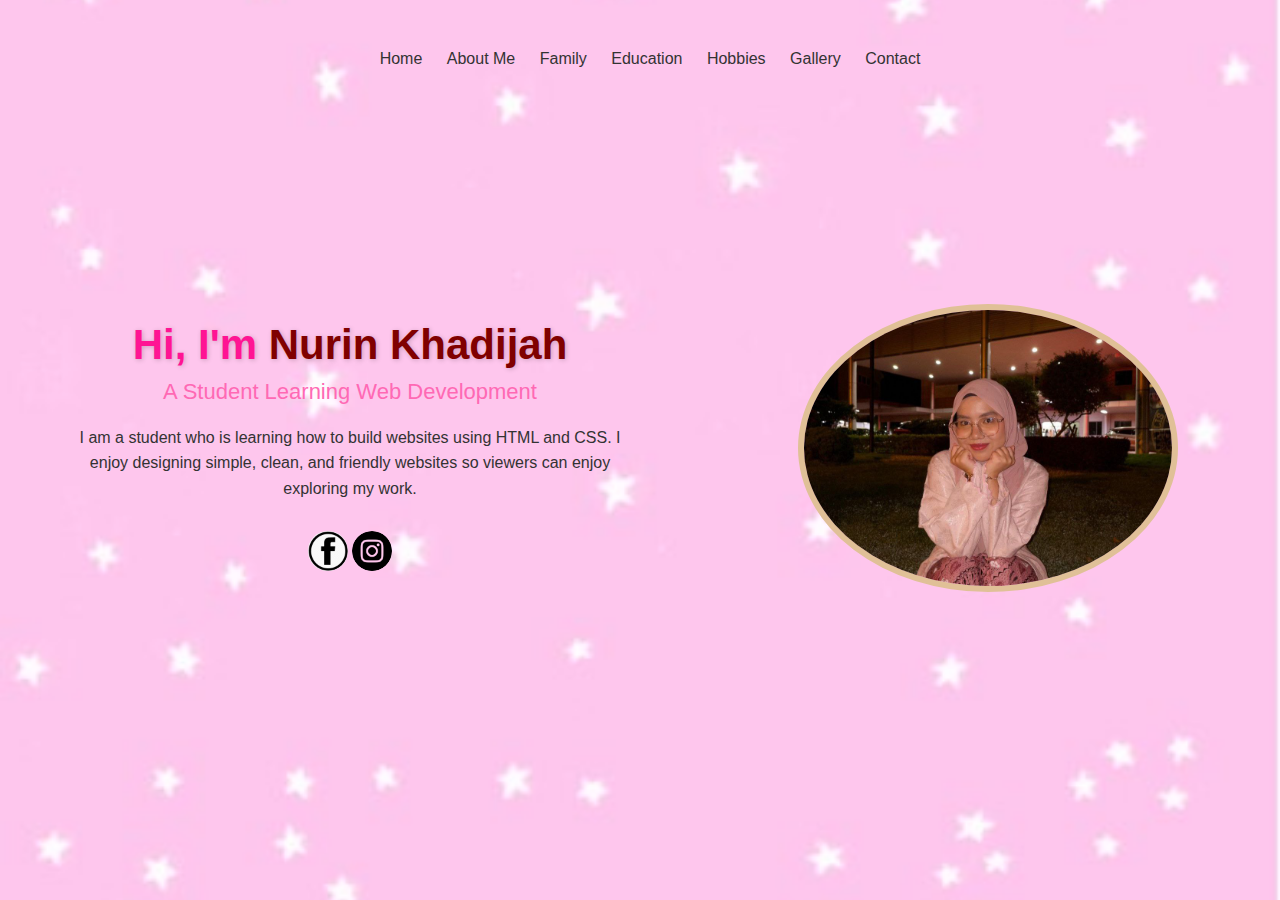
<file: index.html>
<html lang="en">
<head>
    <meta charset="UTF-8">
    <title>Nurin Khadijah | Student</title>
    <link rel="stylesheet" href="style.css">
</head>
<style>
     body 
        {
            background-image: url(images/photo_6257963725226708493_x.jpg);
            background-repeat: no-repeat;
            background-size: cover;
            background-position: center;
            background-attachment: fixed; /* option */
        }

</style>
<body>

    <!-- Navigation -->
    <header>
        <nav>
            <a href="index.html">Home</a>
            <a href="ABOUT_ME.html">About Me</a>
            <a href="FAMILY.html">Family</a>
            <a href="EDUCATION.html">Education</a>
            <a href="HOBBIES.html">Hobbies</a>
            <a href="GALLERY.html">Gallery</a>
            <a href="CONTACT.html">Contact</a>
        </nav>
    </header>


    <!-- Hero Section -->
    <section class="intro">
        <div class="intro-text">
            <h1>Hi, I'm <span>Nurin Khadijah</span></h1>
            <h2>A Student Learning Web Development</h2>
            <p>
                I am a student who is learning how to build websites using
                HTML and CSS. I enjoy designing simple, clean, and friendly
                websites so viewers can enjoy exploring my work.
            </p>

        <!--Using image as hyperlink, global link: Link to other pages outside the current website-->
        <a href="https://www.facebook.com/nurinkhadijah.nurin/" target="_blank"><img src="images/fb.png" class="icon"></a> <a href="https://www.instagram.com/nrn_khdjh/" target="_blank"><img src="images/instagram.png" class="icon"></a>
        </div>

        <div class="intro-image">
            <img src="images/nurin duduk kebaya.jpg" alt="Nurin Khadijah">
        </div>
    </section>

</body>
</html>
</file>
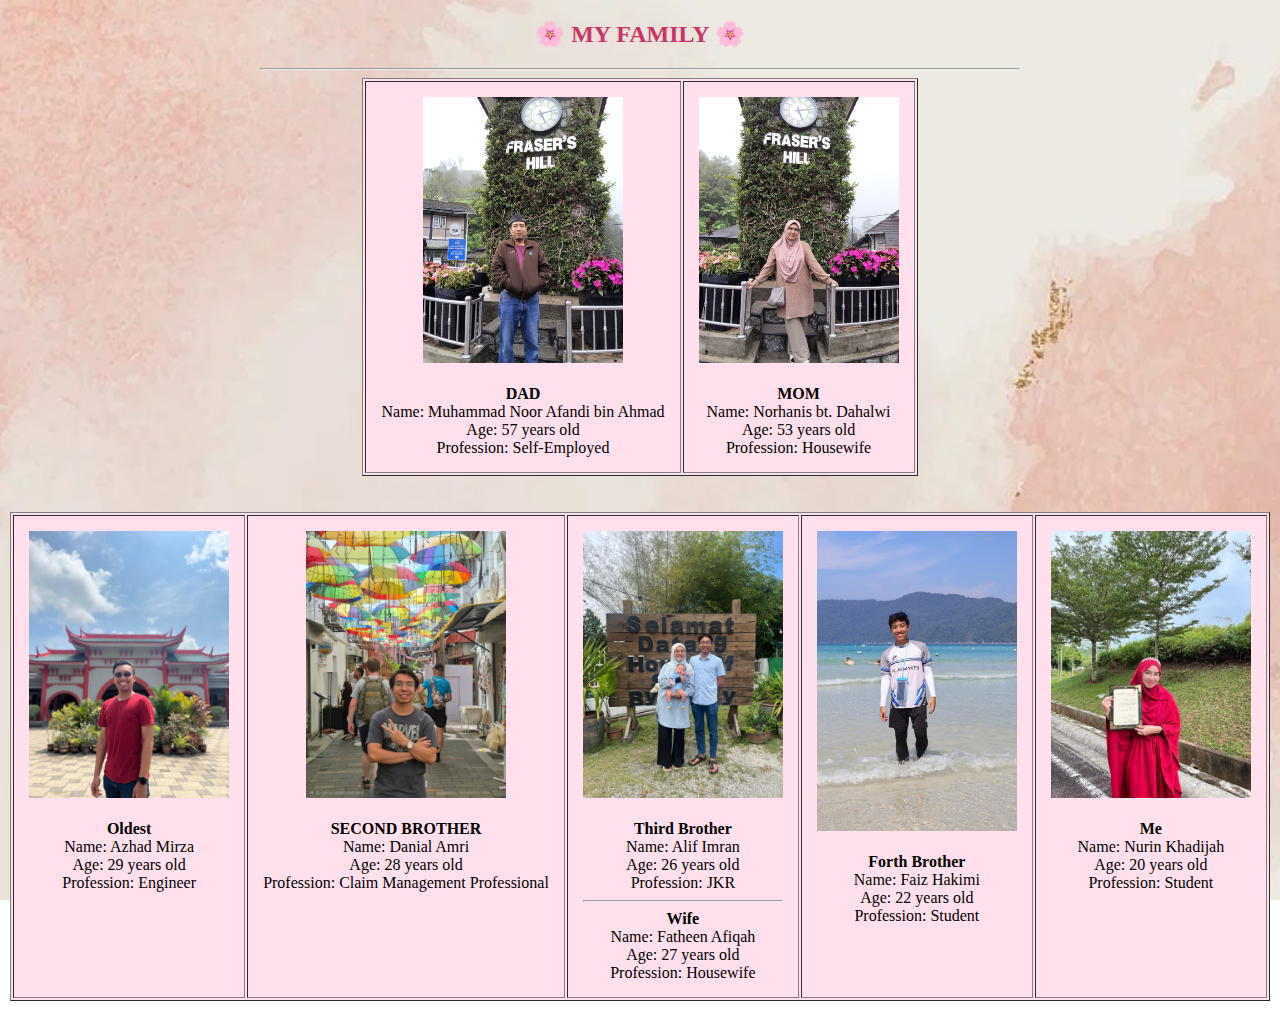
<file: FAMILY.html>
<!DOCTYPE html>
<html lang="ms">
<head>
    <meta charset="UTF-8">
    <title>Family Tree Saya</title>
</head>
<style>
        body 
        {
            background-image: url(images/photo_6097991054037551935_x.jpg);
            background-repeat: no-repeat;
            background-size: cover;
            background-position: center;
            background-attachment: fixed; /* option */
        }
    </style>
<body>

<h2 align="center">
    <font color="#cc3366">🌸 MY FAMILY 🌸</font>
</h2>

<hr width="60%">

<!-- Parents -->
<table align="center" border="1" cellpadding="15" bgcolor="#ffe0ec">
    <tr>
        <td align="center">
            <img src="images/abah.jpg"  width="200"><br><br>
            <b>DAD</b><br>
            Name: Muhammad Noor Afandi bin Ahmad<br>
            Age: 57 years old<br>
            Profession: Self-Employed
        </td>

        <td align="center">
            <img src="images/mama.jpg" width="200"><br><br>
            <b>MOM</b><br>
            Name: Norhanis bt. Dahalwi<br>
            Age: 53 years old<br>
            Profession: Housewife
        </td>
    </tr>
</table>

<br><br>

<!-- Children -->
<table align="center" border="1" cellpadding="15" bgcolor="#ffe0ec">
    <tr>
        <td align="center" valign="top">
            <img src="images/abg jad.jpg" width="200"><br><br>
            <b>Oldest</b><br>
            Name: Azhad Mirza<br>
            Age: 29 years old<br>
            Profession: Engineer
        </td>

        <td align="center" valign="top">
            <img src="images/abg danial.jpg" width="200"><br><br>
            <b>SECOND BROTHER</b><br>
            Name: Danial Amri<br>
            Age: 28 years old<br>
            Profession: Claim Management Professional
        </td>

        <td align="center" valign="top">
            <img src="images/abg alif,kak fatheen.jpg" width="200"><br><br>
            <b>Third Brother</b><br>
            Name: Alif Imran<br>
            Age: 26 years old<br>
            Profession: JKR
            <hr>
            <b>Wife</b><br>
            Name: Fatheen Afiqah<br>
            Age: 27 years old<br>
            Profession: Housewife
        </td>

        <td align="center" valign="top">
            <img src="images/abg faiz.jpg" width="200"><br><br>
            <b>Forth Brother</b><br>
            Name: Faiz Hakimi<br>
            Age: 22 years old<br>
            Profession: Student
        </td>

        <td align="center" valign="top">
            <img src="images/nurin.red.jpg" width="200"><br><br>
            <b>Me</b><br>
            Name: Nurin Khadijah<br>
            Age: 20 years old<br>
            Profession: Student
        </td>
    </tr>
</table>

<br>

</body>
</html>
</file>
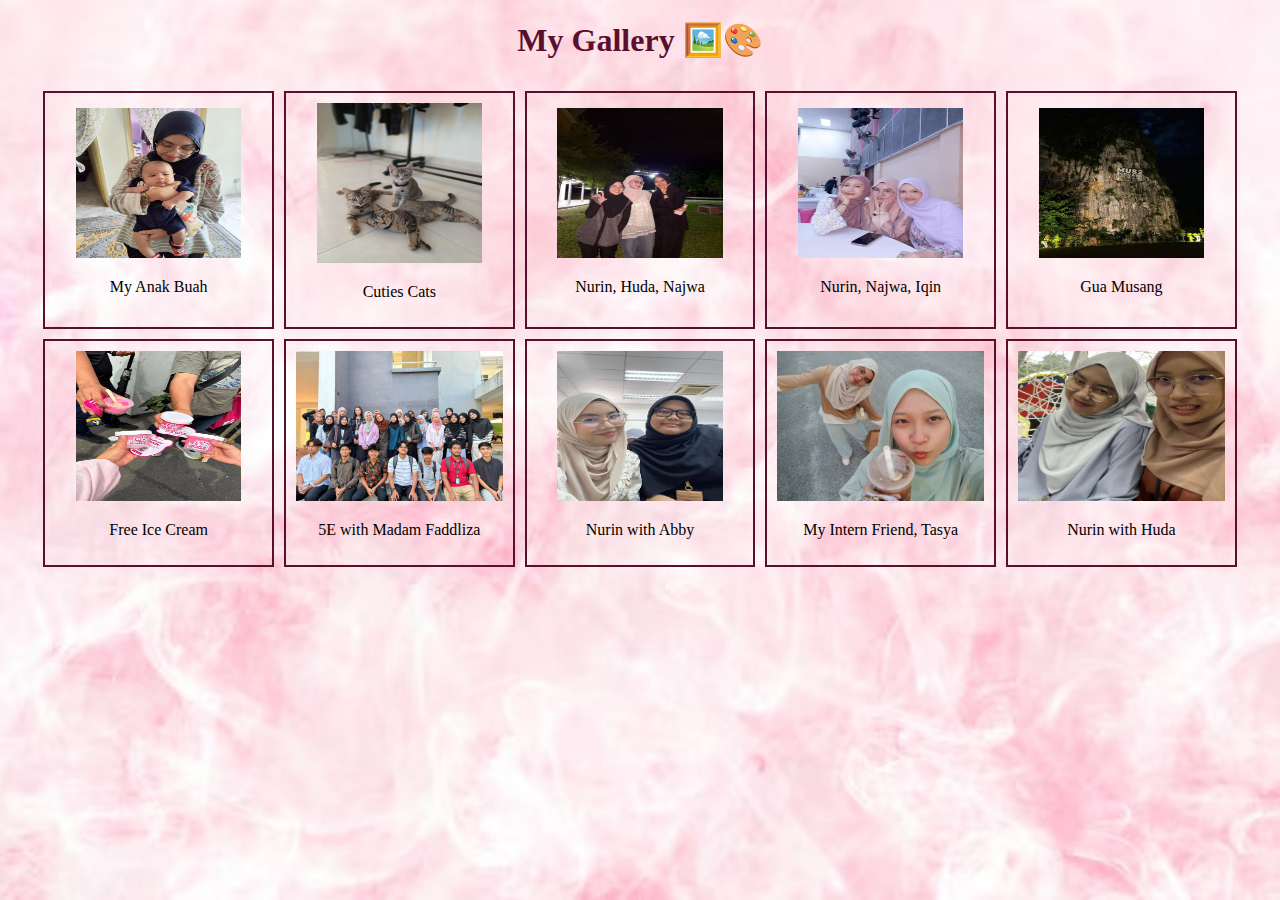
<file: GALLERY.html>
<!DOCTYPE html>
<html lang="en">
<head>
    <meta charset="UTF-8">
    <title>My Gallery with Boxes</title>
    <style>
        body {
            background-image: url(images/PINK.BCKGROUND.jpg);
            background-repeat: no-repeat;
            background-size: cover;
            background-position: center;
            background-attachment: fixed;
        }
    </style>
</head>

<body>
<h1 style="text-align:center; color:#5a0f2e;">My Gallery 🖼️🎨</h1>

<table width="96%" cellspacing="10" cellpadding="10" align="center" border="0">

<tr>
<td width="19%" style="border:2px solid #5a0f2e; text-align:center;">
<a href="images/nurinwithamir.jpg">
<img src="images/nurinwithamir.jpg" width="80%" height="150">
</a>
<p>My Anak Buah</p>
</td>

<td width="19%" style="border:2px solid #5a0f2e; text-align:center;">
<a href="images/gary,horangi,mochi.jpg">
<img src="images/gary,horangi,mochi.jpg" width="80%" height="160">
</a>
<p>Cuties Cats</p>
</td>

<td width="19%" style="border:2px solid #5a0f2e; text-align:center;">
<a href="images/nurin,huda,neja.jpg">
<img src="images/nurin,huda,neja.jpg" width="80%" height="150">
</a>
<p>Nurin, Huda, Najwa</p>
</td>

<td width="19%" style="border:2px solid #5a0f2e; text-align:center;">
<a href="images/nurin,iqin,neja.jpg">
<img src="images/nurin,iqin,neja.jpg" width="80%" height="150">
</a>
<p>Nurin, Najwa, Iqin</p>
</td>

<td width="19%" style="border:2px solid #5a0f2e; text-align:center;">
<a href="images/guamusang.jpg">
<img src="images/guamusang.jpg" width="80%" height="150">
</a>
<p>Gua Musang</p>
</td>
</tr>

<tr>
<td width="19%" style="border:2px solid #5a0f2e; text-align:center;">
<a href="images/freeaiskrim.jpg">
<img src="images/freeaiskrim.jpg" width="80%" height="150">
</a>
<p>Free Ice Cream</p>
</td>

<td width="19%" style="border:2px solid #5a0f2e; text-align:center;">
<a href="images/classmate.jpg">
<img src="images/classmate.jpg" width="100%" height="150">
</a>
<p>5E with Madam Faddliza</p>
</td>

<td width="19%" style="border:2px solid #5a0f2e; text-align:center;">
<a href="images/nurinwithabby.jpg">
<img src="images/nurinwithabby.jpg" width="80%" height="150">
</a>
<p>Nurin with Abby</p>
</td>

<td width="19%" style="border:2px solid #5a0f2e; text-align:center;">
<a href="images/nurinwithtasya.jpg">
<img src="images/nurinwithtasya.jpg" width="100%" height="150">
</a>
<p>My Intern Friend, Tasya</p>
</td>

<td width="19%" style="border:2px solid #5a0f2e; text-align:center;">
<a href="images/nurinwithhuda.jpg">
<img src="images/nurinwithhuda.jpg" width="100%" height="150">
</a>
<p>Nurin with Huda</p>
</td>

</tr>

</table>
</body>
</html>
</file>
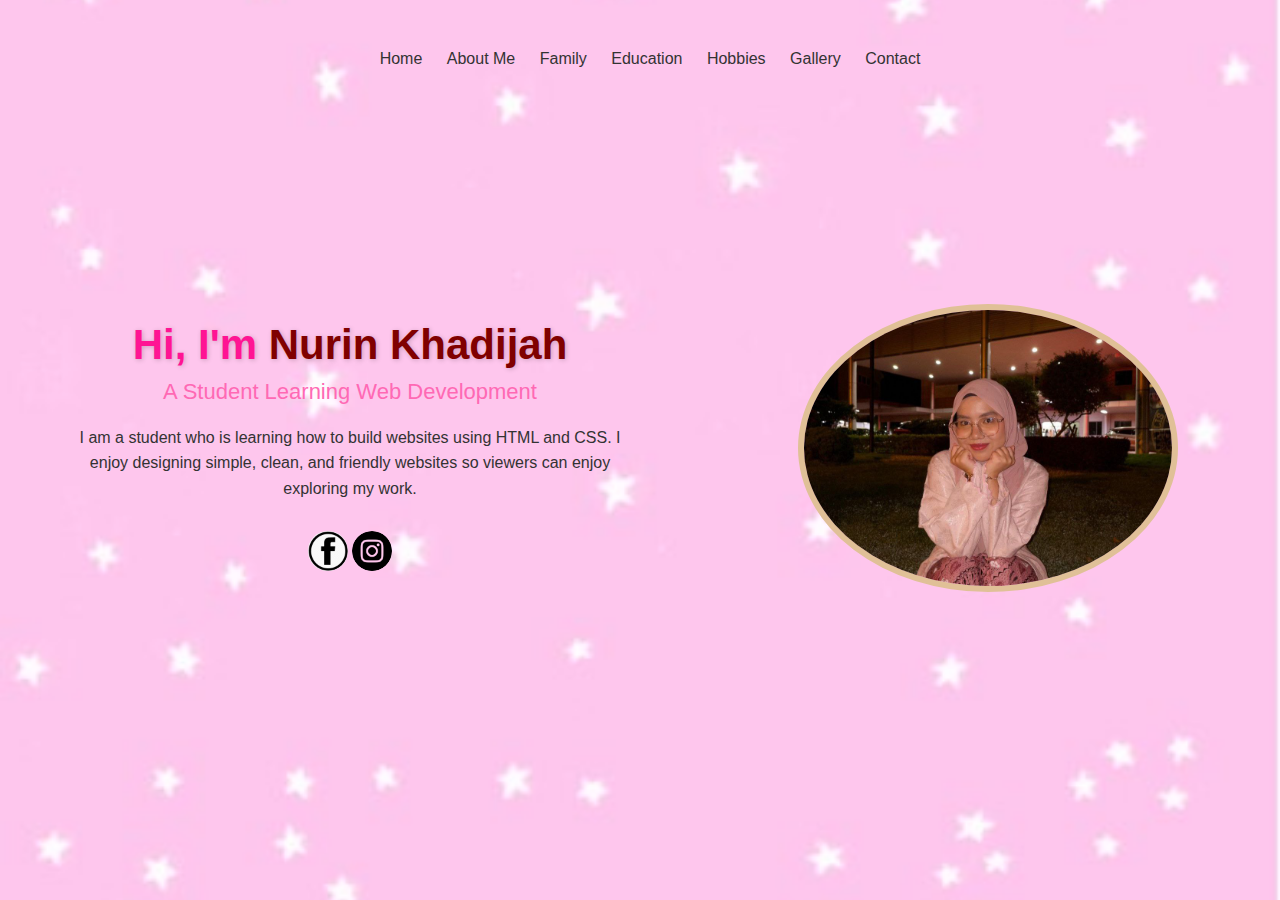
<file: HOME.html>
<html lang="en">
<head>
    <meta charset="UTF-8">
    <title>Nurin Khadijah | Student</title>
    <link rel="stylesheet" href="style.css">
</head>
<style>
     body 
        {
            background-image: url(images/photo_6257963725226708493_x.jpg);
            background-repeat: no-repeat;
            background-size: cover;
            background-position: center;
            background-attachment: fixed; /* option */
        }

</style>
<body>

    <!-- Navigation -->
    <header>
        <nav>
            <a href="HOME.html">Home</a>
            <a href="ABOUT_ME.html">About Me</a>
            <a href="FAMILY.html">Family</a>
            <a href="EDUCATION.html">Education</a>
            <a href="HOBBIES.html">Hobbies</a>
            <a href="GALLERY.html">Gallery</a>
            <a href="CONTACT.html">Contact</a>
        </nav>
    </header>


    <!-- Hero Section -->
    <section class="intro">
        <div class="intro-text">
            <h1>Hi, I'm <span>Nurin Khadijah</span></h1>
            <h2>A Student Learning Web Development</h2>
            <p>
                I am a student who is learning how to build websites using
                HTML and CSS. I enjoy designing simple, clean, and friendly
                websites so viewers can enjoy exploring my work.
            </p>

        <!--Using image as hyperlink, global link: Link to other pages outside the current website-->
        <a href="https://www.facebook.com/nurinkhadijah.nurin/" target="_blank"><img src="images/fb.png" class="icon"></a> <a href="https://www.instagram.com/nrn_khdjh/" target="_blank"><img src="images/instagram.png" class="icon"></a>
        </div>

        <div class="intro-image">
            <img src="images/nurin duduk kebaya.jpg" alt="Nurin Khadijah">
        </div>
    </section>

</body>
</html>
</file>
<file: style.css>
* {
    margin: 0;
    padding: 0;
    box-sizing: border-box;
    font-family: Arial, sans-serif;
}


/* Header */
header {
    display: flex;
    justify-content: space-between;
    align-items: center;
    padding: 20px 60px;
}

nav a {
    margin-left: 20px;
    text-decoration: none;
    color: #333;
    font-weight: 500;
}

nav a:hover {
    color: #f095a1;
}

/* Hero Section */
.intro {
    display: flex;
    align-items: center;
    justify-content: space-between;
    padding: 60px;
    min-height: 80vh;
}

.intro-text {
    width: 50%;
}

.intro-text h1 {
    font-size: 42px;
    margin-bottom: 10px;
}

.intro-text h1 span {
    color: maroon;
}

.intro-text h2 {
    font-size: 22px;
    margin-bottom: 20px;
    font-weight: normal;
}

.intro-text p {
    margin-bottom: 30px;
    line-height: 1.6;
}

/* Button */
.btn {
    display: inline-block;
    padding: 12px 30px;
    background-color: #9e1b9e;
    color: white;
    text-decoration: none;
    border-radius: 25px;
}

.btn:hover {
    background-color: #6f552d;
}

/* Image */
.intro-image {
    width: 40%;
    text-align: center;
}

.intro-image img {
    width: 380px;
    border-radius: 380%;
    border: 6px solid #e0c097;
}

a img {
  width: 50px;   /* saiz gambar */
  height: 50px;
  border-radius: 50%; /* bulatkan */
  transition: transform 0.3s;
}

a img:hover {
  transform: scale(1.1); /* efek hover */
}

.icon {
    width: 40px;
    height: 40px;
    border-radius: 50%;
}


.education-timeline {
    background: #fff0f6;
    padding: 70px 12%;
    position: relative;
    font-family: 'Segoe UI', sans-serif;
}

.education-timeline h2 {
    text-align: center;
    font-size: 38px;
    color: #5a0f2e;
    margin-bottom: 60px;
}

/* garis timeline */
.education-timeline::before {
    content: "";
    position: absolute;
    left: 60px;
    top: 150px;
    width: 4px;
    height: calc(100% - 180px);
    background: linear-gradient(#e48bb2, #f6b1cf);
    border-radius: 5px;
}

/* setiap item */
.timeline-item {
    display: flex;
    align-items: center;
    margin-bottom: 50px;
    position: relative;
}

/* gambar bulat */
.timeline-item img {
    width: 110px;
    height: 110px;
    border-radius: 50%;
    background: white;
    padding: 6px;
    box-shadow: 0 10px 25px rgba(0,0,0,0.18);
    z-index: 2;
    object-fit: cover;
}


/* kotak content */
.timeline-item .content {
    background: white;
    margin-left: 35px;
    padding: 22px 28px;
    border-radius: 18px;
    box-shadow: 0 10px 25px rgba(0,0,0,0.12);
    transition: transform 0.3s ease, box-shadow 0.3s ease;
}

/* hover effect */
.timeline-item .content:hover {
    transform: translateY(-5px);
    box-shadow: 0 15px 35px rgba(0,0,0,0.18);
}

/* text */
.timeline-item h3 {
    color: #7a1f4c;
    margin-bottom: 6px;
    font-size: 18px;
}

.timeline-item p {
    font-size: 14px;
    color: #555;
}



/* ===== GALLERY SECTION ===== */

.gallery-section {
    padding: 40px 60px;
    text-align: center;
}

.gallery-section h1 {
    font-size: 36px;
    margin-bottom: 5px;
}

.gallery-section .intro {
    color: #777;
    margin-bottom: 30px;
    font-size: 14px;
}

/* Gallery grid */
.gallery-container {
    display: grid;
    grid-template-columns: repeat(auto-fit, minmax(220px, 1fr));
    gap: 25px;
}

body {
    font-family: 'Comic Sans MS', cursive, sans-serif;
    background: #fff0f5;
    margin: 0;
    padding: 20px;
    text-align: center;
    color: #333;
}

h1 {
    color: #ff69b4;
    margin-bottom: 30px;
}

body {
    margin: 0;
    padding: 0;
    font-family: 'Poppins', sans-serif;
    background: #ffe4e1 url('pattern.png') repeat; /* subtle pattern */
    color: #333;
    display: flex;
    flex-direction: column;
    align-items: center;
    padding-top: 30px;
    min-height: 100vh;
}

h1 {
    font-size: 2.5rem;
    color: #ff1493;
    margin-bottom: 30px;
    text-align: center;
    text-shadow: 1px 1px 5px rgba(0,0,0,0.2);
}

/* Container grid */
.hobby-container {
    display: grid;
    grid-template-columns: repeat(auto-fit, minmax(250px, 1fr));
    gap: 30px;
    width: 90%;
    justify-items: center;
    align-items: start;
}

/* Cards */
.hobby-card {
    background: #fff;
    border-radius: 20px;
    padding: 20px;
    width: 250px;
    text-align: center;
    box-shadow: 0 10px 20px rgba(0,0,0,0.2);
    transition: transform 0.3s, box-shadow 0.3s;
    cursor: pointer;
}

.hobby-card:hover {
    transform: translateY(-10px);
    box-shadow: 0 20px 30px rgba(0,0,0,0.3);
}

/* Image box rectangle */
.image-box {
    width: 100%;
    height: 150px;
    overflow: hidden;
    margin-bottom: 15px;
    border-radius: 15px;
    background: #ffe4e1;
}

.image-box img {
    width: 100%;
    height: 100%;
    object-fit: cover; /* cover the rectangle */
}

h2 {
    font-size: 1.2rem;
    color: #ff69b4;
    margin: 0 0 10px 0;
}

audio {
    width: 90%;
    margin-top: 10px;
}

/* ===== Gallery Styles (add this only) ===== */

/* Gallery container as UL */
.gallery-container {
    display: grid;
    grid-template-columns: repeat(auto-fit, minmax(250px, 1fr));
    gap: 30px;
    width: 90%;
    justify-items: center;
    align-items: start;
    list-style: none;
    padding: 0;
    margin: 0;
}

/* Each gallery-card as LI */
.gallery-card {
    background: #fff;
    border-radius: 20px;
    padding: 10px;
    text-align: center;
    box-shadow: 0 10px 20px rgba(0,0,0,0.2);
    transition: transform 0.3s, box-shadow 0.3s;
    cursor: pointer;
}

.gallery-card:hover {
    transform: scale(1.08) rotate(0deg);
    box-shadow: 0 20px 30px rgba(0,0,0,0.3);
    z-index: 5;
}

/* Figure and figcaption */
.gallery-card figure {
    margin: 0;
}

.gallery-card img {
    width: 100%;
    height: 150px;
    object-fit: cover;
    border-radius: 15px;
}

.gallery-card figcaption {
    font-size: 1.2rem;
    color: #ff1493;
    margin-top: 10px;
}

/* Optional: slight rotation for playful effect */
.gallery-card:nth-child(odd) {
    transform: rotate(-2deg);
}

.gallery-card:nth-child(even) {
    transform: rotate(2deg);
}

.contact-social {
    display: flex;
    gap: 20px;
    flex-wrap: wrap;
    justify-content: center;
    margin-top: 20px;
}

.contact-social a {
    display: flex;
    align-items: center;
    gap: 10px;
    text-decoration: none;
    background: #ffe6f0;
    padding: 12px 18px;
    border-radius: 12px;
    color: #63082e;
    font-size: 16px;
    transition: 0.3s;
}

.contact-social a i {
    font-size: 22px;
}

.contact-social a:hover {
    background: #ffb3d1;
    transform: translateY(-3px);
}
</file>
